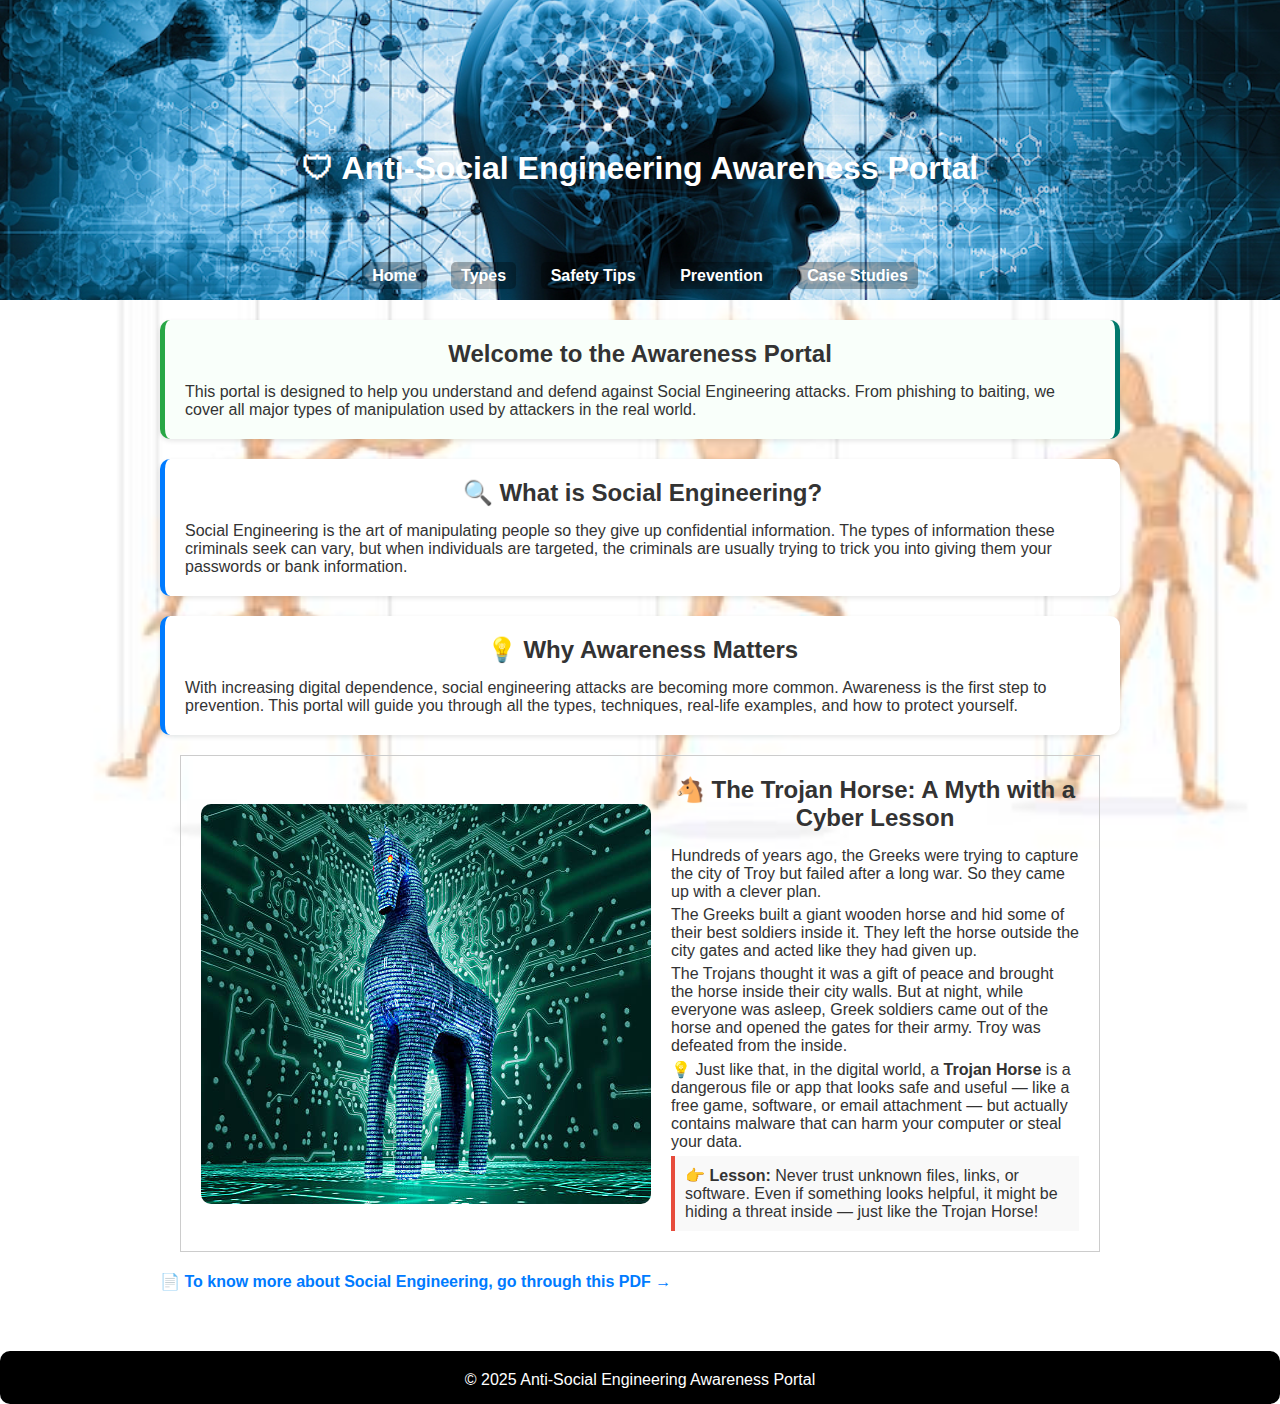
<file: index.html>
<!DOCTYPE html>
<html lang="en">
<head>
  <meta charset="UTF-8" />
  <meta name="viewport" content="width=device-width, initial-scale=1.0"/>
  <title>Anti-Social Engineering Awareness</title>
  <link rel="stylesheet" href="style.css">
</head>
<body>
  <body style="background-image: url('istockphoto-1452650202-612x612.jpg'); background-size: cover; background-repeat: no-repeat; background-attachment: fixed;"></body>

  <header>
    <div class="header-container">
      <h1>🛡 Anti-Social Engineering Awareness Portal</h1>
      <nav>
        <a href="index.html">Home</a>
        <a href="types.html">Types</a>
        <a href="tips.html">Safety Tips</a>
        <a href="prevention.html">Prevention</a>
        <a href="case-studies.html">Case Studies</a>
      </nav>
    </div>
  </header>

  <main>

    <section class="highlight">
      <h2>Welcome to the Awareness Portal</h2>
      <p>This portal is designed to help you understand and defend against Social Engineering attacks. From phishing to baiting, we cover all major types of manipulation used by attackers in the real world.</p>
    </section>

    <section>
      <h2>🔍 What is Social Engineering?</h2>
      <p>Social Engineering is the art of manipulating people so they give up confidential information. The types of information these criminals seek can vary, but when individuals are targeted, the criminals are usually trying to trick you into giving them your passwords or bank information.</p>
    </section>

    <section>
      <h2>💡 Why Awareness Matters</h2>
      <p>With increasing digital dependence, social engineering attacks are becoming more common. Awareness is the first step to prevention. This portal will guide you through all the types, techniques, real-life examples, and how to protect yourself.</p>
    </section>
    <div style="display: flex; align-items: center; justify-content: center; gap: 20px; border: 1px solid #ccc; padding: 20px; margin: 20px;">
  <!-- Image on Left -->
  <img src="istockphoto-546179030-612x612.jpg" alt="Trojan Horse" style="width: 450px; height: 400px; border-radius: 10px;">

  <!-- Story on Right -->
  <div>
    <h2>🐴 The Trojan Horse: A Myth with a Cyber Lesson</h2>
    <p>
      Hundreds of years ago, the Greeks were trying to capture the city of Troy but failed after a long war. So they came up with a clever plan. 
    </p>
    <p>
      The Greeks built a giant wooden horse and hid some of their best soldiers inside it. They left the horse outside the city gates and acted like they had given up.
    </p>
    <p>
      The Trojans thought it was a gift of peace and brought the horse inside their city walls. But at night, while everyone was asleep, Greek soldiers came out of the horse and opened the gates for their army. Troy was defeated from the inside.
    </p>
    <p>
      💡 Just like that, in the digital world, a <strong>Trojan Horse</strong> is a dangerous file or app that looks safe and useful — like a free game, software, or email attachment — but actually contains malware that can harm your computer or steal your data.
    </p>
    <p style="background-color: #f9f9f9; padding: 10px; border-left: 4px solid #e74c3c;">
      👉 <strong>Lesson:</strong> Never trust unknown files, links, or software. Even if something looks helpful, it might be hiding a threat inside — just like the Trojan Horse!
    </p>
  </div>
</div>
<p style="margin-top: 15px;">
      📄 <a href="https://drive.google.com/file/d/1vCGUkX7ETgvLa_C9ic37fzAnAx7tzT28/view?usp=sharing" target="_blank" style="color: #007bff; text-decoration: none; font-weight: bold;">
        To know more about Social Engineering, go through this PDF →
      </a>
    </p>
  </div>
</div>

  </main>

  <footer>
    <p>&copy; 2025 Anti-Social Engineering Awareness Portal</p>
  </footer>

</body>
</html>
</file>
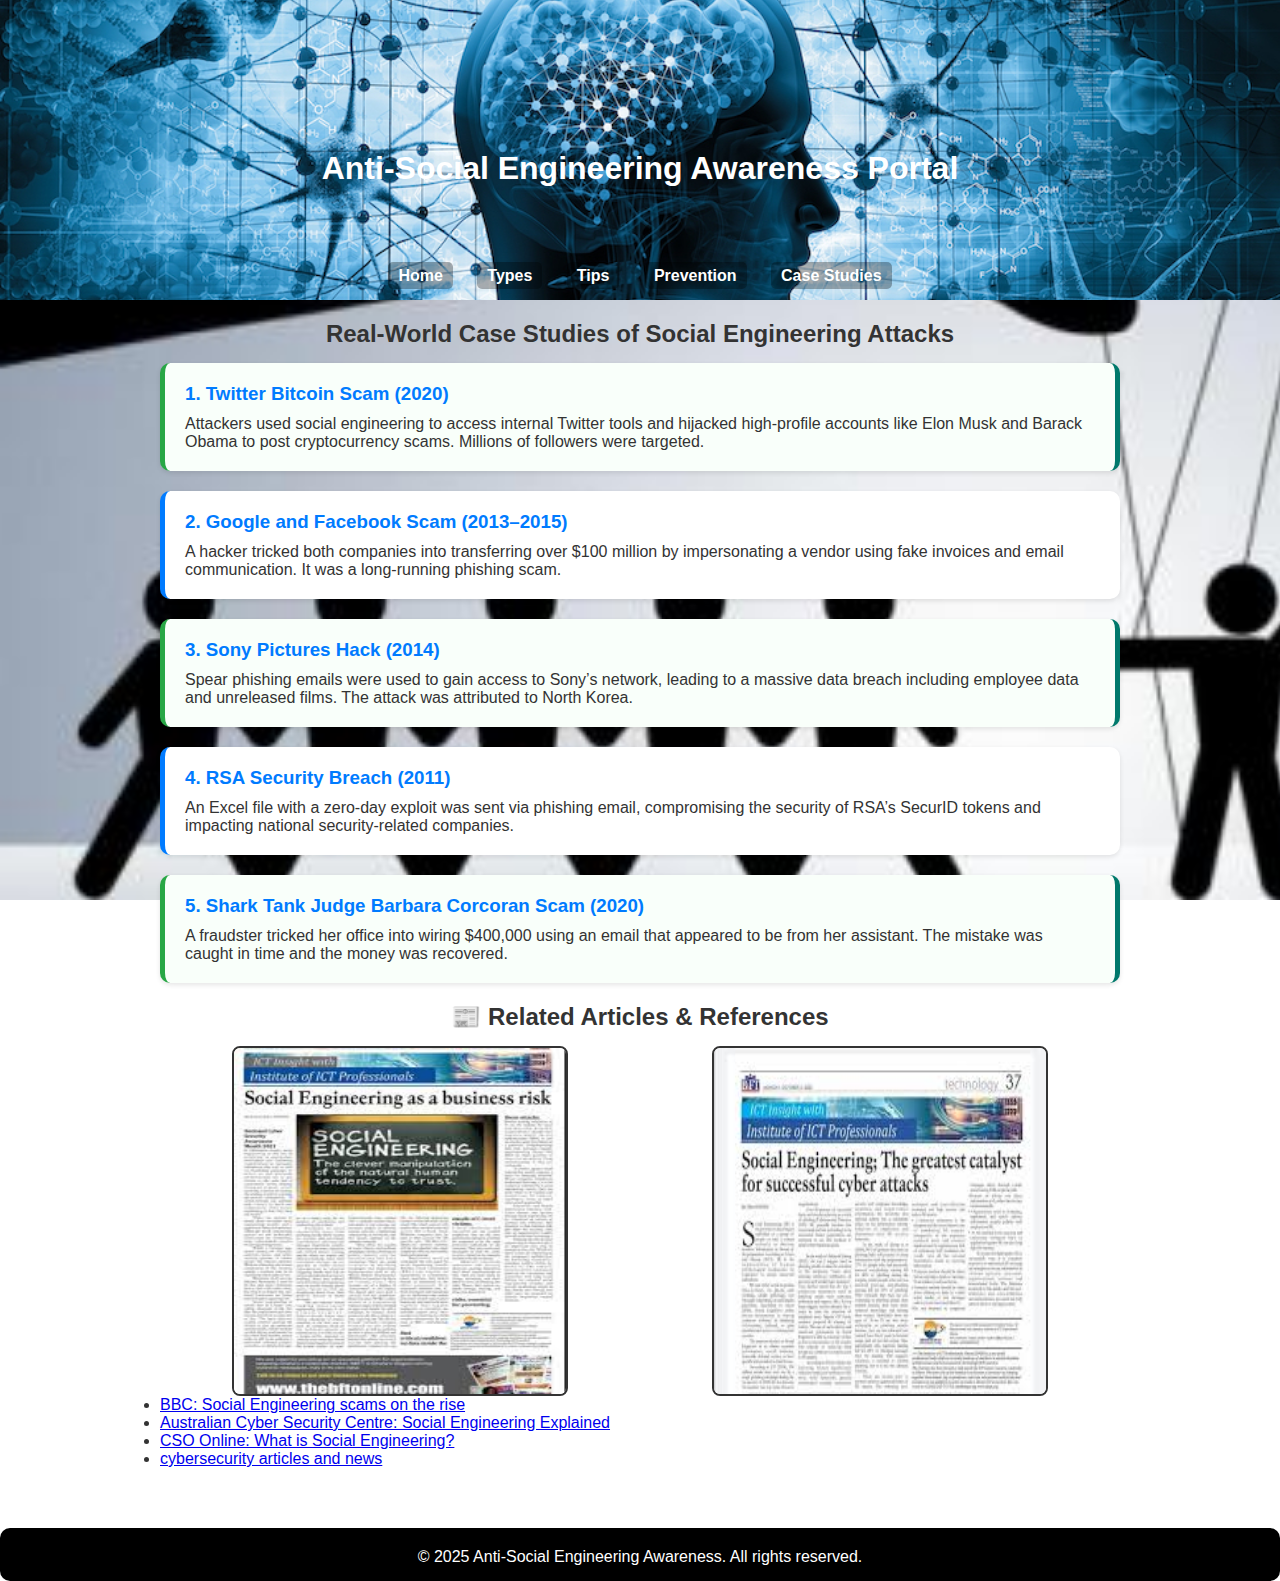
<file: case-studies.html>
<!DOCTYPE html>
<html lang="en">
<head>
  <meta charset="UTF-8" />
  <meta name="viewport" content="width=device-width, initial-scale=1.0"/>
  <title>Case Studies - Anti-Social Engineering Portal</title>
  <link rel="stylesheet" href="style.css" />
</head>
<body>
  <body style="background-image: url('index.jpeg'); background-size: cover; background-repeat: no-repeat; background-attachment: fixed;"></body>
  <header>
    <h1>Anti-Social Engineering Awareness Portal</h1>
    <nav>
      <a href="index.html">Home</a>
      <a href="types.html">Types</a>
      <a href="tips.html">Tips</a>
      <a href="prevention.html">Prevention</a>
      <a href="case-studies.html">Case Studies</a>
    </nav>
  </header>

  <main>
    <h2>Real-World Case Studies of Social Engineering Attacks</h2>

    <section class="highlight">
      <h3>1. Twitter Bitcoin Scam (2020)</h3>
      <p>Attackers used social engineering to access internal Twitter tools and hijacked high-profile accounts like Elon Musk and Barack Obama to post cryptocurrency scams. Millions of followers were targeted.</p>
    </section>

    <section>
      <h3>2. Google and Facebook Scam (2013–2015)</h3>
      <p>A hacker tricked both companies into transferring over $100 million by impersonating a vendor using fake invoices and email communication. It was a long-running phishing scam.</p>
    </section>

    <section class="highlight">
      <h3>3. Sony Pictures Hack (2014)</h3>
      <p>Spear phishing emails were used to gain access to Sony’s network, leading to a massive data breach including employee data and unreleased films. The attack was attributed to North Korea.</p>
    </section>

    <section>
      <h3>4. RSA Security Breach (2011)</h3>
      <p>An Excel file with a zero-day exploit was sent via phishing email, compromising the security of RSA’s SecurID tokens and impacting national security-related companies.</p>
    </section>

    <section class="highlight">
      <h3>5. Shark Tank Judge Barbara Corcoran Scam (2020)</h3>
      <p>A fraudster tricked her office into wiring $400,000 using an email that appeared to be from her assistant. The mistake was caught in time and the money was recovered.</p>
    </section>
    <div class="box">
  <h2>📰 Related Articles & References</h2>
  <div class="box">
  <div style="display: flex; justify-content: space-around; flex-wrap: wrap;">
    <img src="images.jpeg" alt="Newspaper Cutting 1" style="width: 35%; height: 350px; border: 2px solid #333; border-radius: 8px;">
    <img src="images (1).jpeg" alt="Newspaper Cutting 2" style="width: 35%; height: 350px; border: 2px solid #333; border-radius: 8px;">
  </div>
</div>

  <ul>
    <li><a href="https://gatefy.com/blog/real-and-famous-cases-social-engineering-attacks/">BBC: Social Engineering scams on the rise</a></li>
    <li><a href="https://thehackernews.com/search/label/social%20engineering" target="_blank">Australian Cyber Security Centre: Social Engineering Explained</a></li>
    <li><a href="https://www.csoonline.com/article/2124681/what-is-social-engineering.html" target="_blank">CSO Online: What is Social Engineering?</a></li>
    <li><a href="https://www.mitnicksecurity.com/blog/tag/social-engineering" target="_blank">cybersecurity articles and news</a></li>
  </ul>
</div>

  </main>

  <footer>
    <p>&copy; 2025 Anti-Social Engineering Awareness. All rights reserved.</p>
  </footer>
</body>
</html>
</file>
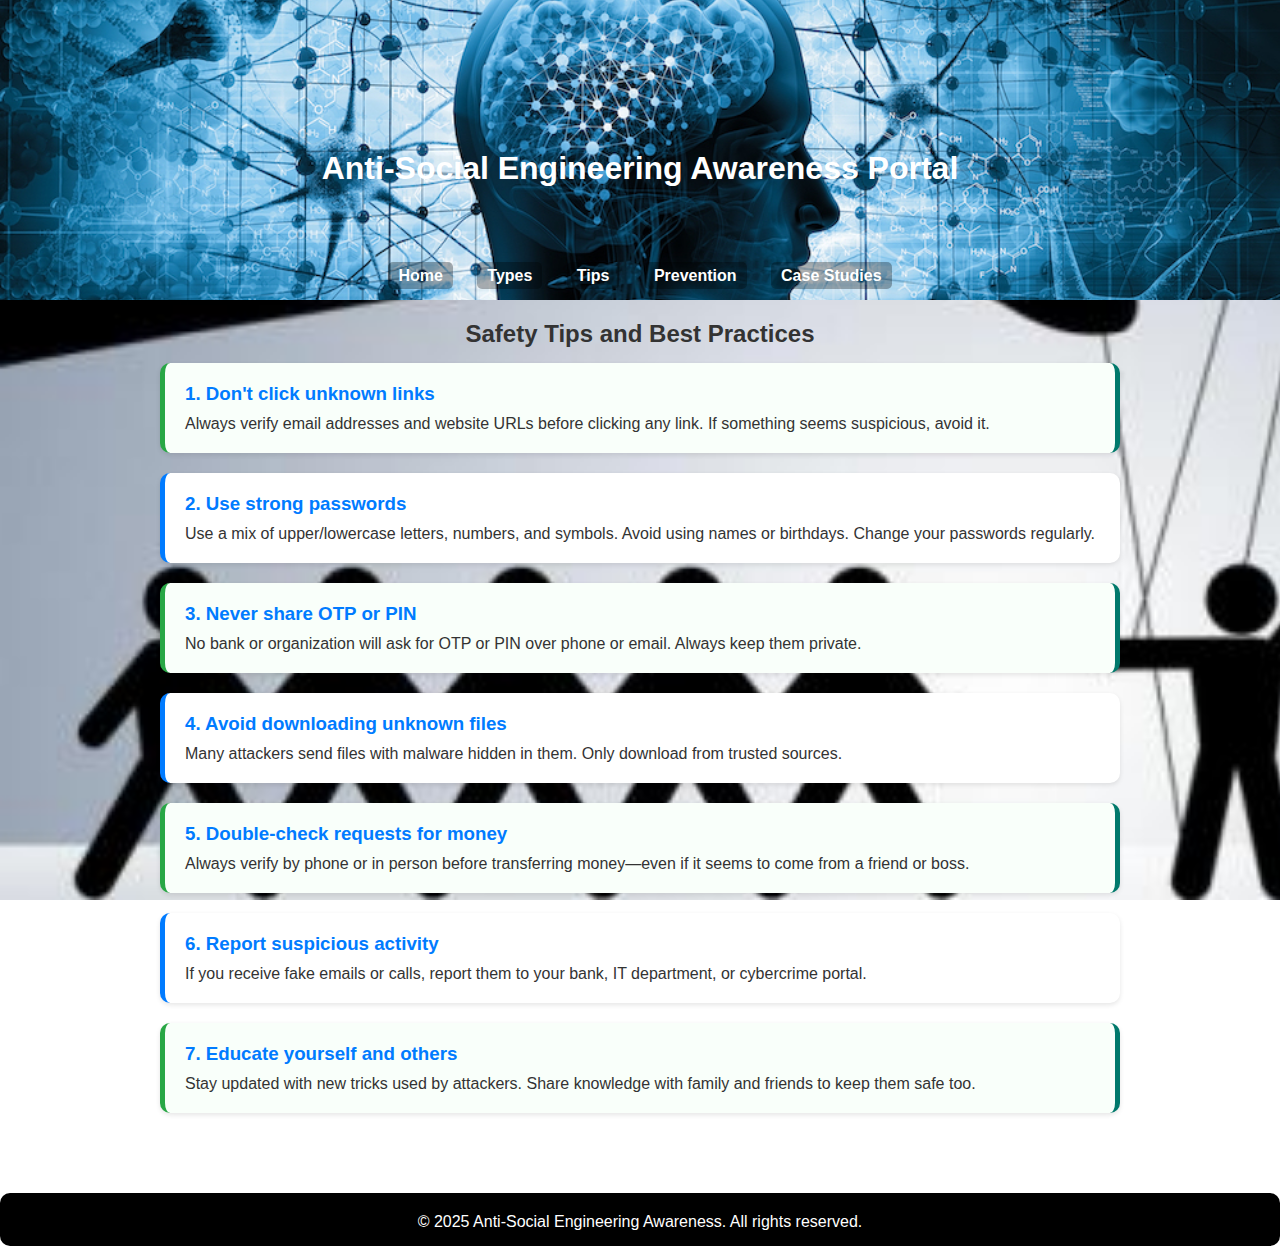
<file: tips.html>
<!DOCTYPE html>
<html lang="en">
<head>
  <meta charset="UTF-8" />
  <meta name="viewport" content="width=device-width, initial-scale=1.0"/>
  <title>Safety Tips - Anti-Social Engineering Portal</title>
  <link rel="stylesheet" href="style.css" />
</head>
<body>
  <body style="background-image: url('index.jpeg'); background-size: cover; background-repeat: no-repeat; background-attachment: fixed;"></body>
  <header>
    <h1>Anti-Social Engineering Awareness Portal</h1>
    <nav>
      <a href="index.html">Home</a>
      <a href="types.html">Types</a>
      <a href="tips.html">Tips</a>
      <a href="prevention.html">Prevention</a>
      <a href="case-studies.html">Case Studies</a>
    </nav>
  </header>

  <main>
    <h2>Safety Tips and Best Practices</h2>

    <section class="highlight">
      <h3>1. Don't click unknown links</h3>
      <p>Always verify email addresses and website URLs before clicking any link. If something seems suspicious, avoid it.</p>
    </section>

    <section>
      <h3>2. Use strong passwords</h3>
      <p>Use a mix of upper/lowercase letters, numbers, and symbols. Avoid using names or birthdays. Change your passwords regularly.</p>
    </section>

    <section class="highlight">
      <h3>3. Never share OTP or PIN</h3>
      <p>No bank or organization will ask for OTP or PIN over phone or email. Always keep them private.</p>
    </section>

    <section>
      <h3>4. Avoid downloading unknown files</h3>
      <p>Many attackers send files with malware hidden in them. Only download from trusted sources.</p>
    </section>

    <section class="highlight">
      <h3>5. Double-check requests for money</h3>
      <p>Always verify by phone or in person before transferring money—even if it seems to come from a friend or boss.</p>
    </section>

    <section>
      <h3>6. Report suspicious activity</h3>
      <p>If you receive fake emails or calls, report them to your bank, IT department, or cybercrime portal.</p>
    </section>

    <section class="highlight">
      <h3>7. Educate yourself and others</h3>
      <p>Stay updated with new tricks used by attackers. Share knowledge with family and friends to keep them safe too.</p>
    </section>
  </main>

  <footer>
    <p>&copy; 2025 Anti-Social Engineering Awareness. All rights reserved.</p>
  </footer>
</body>
</html>
</file>
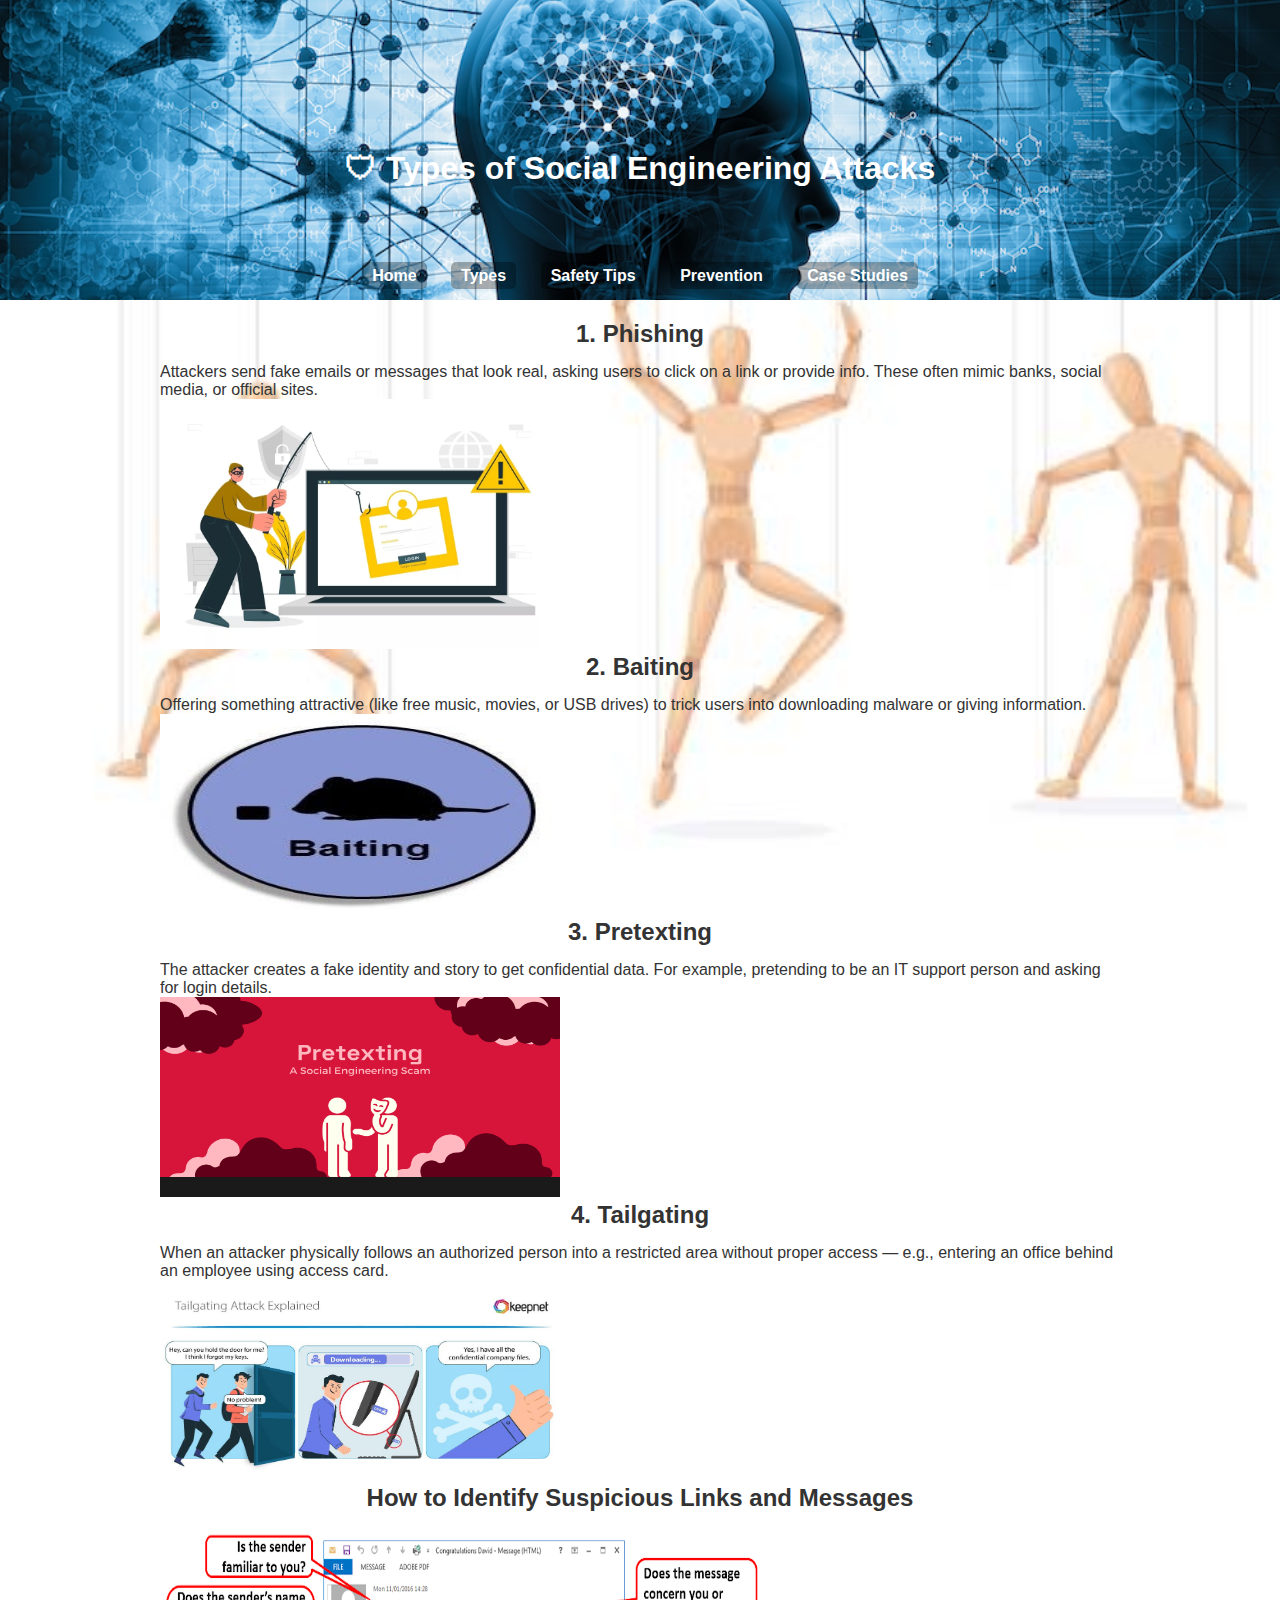
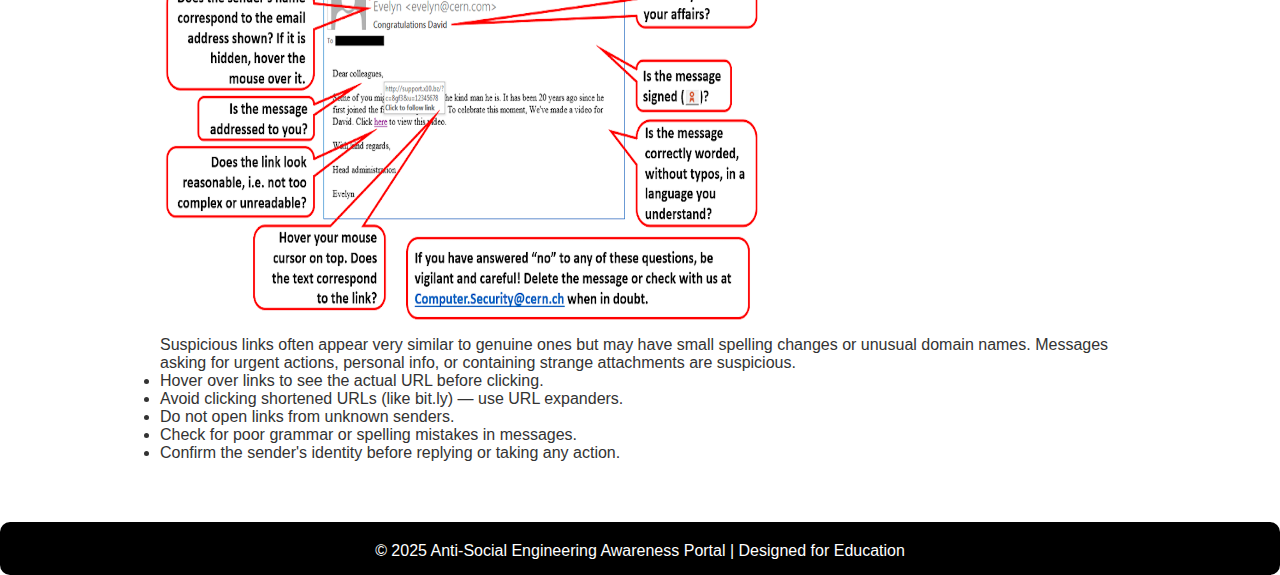
<file: types.html>
<!DOCTYPE html>
<html lang="en">
<head>
  <meta charset="UTF-8" />
  <title>Types of Social Engineering Attacks</title>
  <link rel="stylesheet" href="style.css" />
</head>
<body>
  <body style="background-image: url('istockphoto-1452650202-612x612.jpg'); background-size: cover; background-repeat: no-repeat; background-attachment: fixed;"></body>
  <header>
    <h1>🛡 Types of Social Engineering Attacks</h1>
    <nav>
      <a href="index.html">Home</a>
      <a href="types.html">Types</a>
      <a href="tips.html">Safety Tips</a>
      <a href="prevention.html">Prevention</a>
      <a href="case-studies.html">Case Studies</a>
    </nav>
  </header>

  <main>
    <div class="section-box">
      <h2>1. Phishing</h2>
      <p>
        Attackers send fake emails or messages that look real, asking users to click on a
        link or provide info. These often mimic banks, social media, or official sites.
      </p>
      <img src="phishing-security-freepik1170x658v4.webp" alt="Phishing Attack" style="width: 400px; height: 250px; ">
    </div>

    <div class="section-box">
      <h2>2. Baiting</h2>
      <p>
        Offering something attractive (like free music, movies, or USB drives) to trick users
        into downloading malware or giving information.
      </p>
      <img src="0_Vt6Zxd1Nxj6u3mIt.jpg" alt="Baiting Attack" style="width: 400px;height: 200px;"/>
    </div>

    <div class="section-box">
      <h2>3. Pretexting</h2>
      <p>
        The attacker creates a fake identity and story to get confidential data. For example,
        pretending to be an IT support person and asking for login details.
      </p>
      <img src="pretexting-feat-image.webp" alt="Pretexting Attack"style="width: 400px;height: 200px;" />
    </div>

    <div class="section-box">
      <h2>4. Tailgating</h2>
      <p>
        When an attacker physically follows an authorized person into a restricted area without
        proper access — e.g., entering an office behind an employee using access card.
      </p>
      <img src="How_a_Tailgating_Attack_Works_0d9ccdad5c_aa71e26b7a.jpeg" alt="Tailgating Attack"style="width: 400px;height: 200px;" />
    </div>

   <div class="box">
  <h2>How to Identify Suspicious Links and Messages</h2>
  <img src="SecInfo1.png" alt="Suspicious Links" style="width: 600px;height: 400px; margin: right;" />
  
    </div>
  <p>
    Suspicious links often appear very similar to genuine ones but may have small spelling changes or unusual domain names.
    Messages asking for urgent actions, personal info, or containing strange attachments are suspicious.
  </p>
  <ul>
    <li> Hover over links to see the actual URL before clicking.</li>
    <li> Avoid clicking shortened URLs (like bit.ly) — use URL expanders.</li>
    <li> Do not open links from unknown senders.</li>
    <li> Check for poor grammar or spelling mistakes in messages.</li>
    <li> Confirm the sender's identity before replying or taking any action.</li>
  </ul>
</div>


  </main>

  <footer>
    <p>&copy; 2025 Anti-Social Engineering Awareness Portal | Designed for Education</p>
  </footer>
</body>
</html>
</file>
<file: style.css>
/* Reset some default margins and paddings */
* {
  margin: 0;
  padding: 0;
  box-sizing: border-box;
}
body {
  font-family: 'Segoe UI', 'Gill Sans', 'Gill Sans MT', Calibri, 'Trebuchet MS', sans-serif;
  margin: 0;
  padding: 0;
  background-color:white;
  color: #333;
}

/* Header with background image */
header {
  background-image: url('sp_visual.jpg'); /* Replace with your image path */
  background-size: cover;
  background-position: center;
  color: white;
  text-align: center;
  padding: 50px 20px;
  height: 300px;
}
h1{
  font-family:'Gill Sans', 'Gill Sans MT', Calibri, 'Trebuchet MS', sans-serif;
  margin-top: 100px;
  font-size: xx-large;
  font-weight: bolder;

}

nav {
  margin-top: 80px;
}

nav a {
  color: #fff;
  margin: 0 10px;
  text-decoration: none;
  font-weight: bold;
  background: rgba(0, 0, 0, 0.3);
  padding: 5px 10px;
  border-radius: 5px;
}

nav a:hover {
  text-decoration: underline;
}

main {
  padding: 20px;
}

section {
  margin-bottom: 30px;
  padding: 15px;
  background-color: aqua;
  border-radius: 10px;
  box-shadow: 0 2px 6px rgba(0,0,0,0.1);
}

section.highlight {
  background-color: aqua;
  border-left: 5px solid #00796b;
  border-right: 5px solid #00796b;
}

footer {
  text-align: center;
  background-color: #004466;
  color: white;
  padding: 10px;
  margin-top: 20px;
}

/* Main section */
main {
  max-width: 1000px;
  margin: auto;
}

/* Box sections */
section {
  background-color: #ffffff;
  padding: 20px;
  margin-bottom: 20px;
  border-left: 5px solid #007BFF;
  border-radius: 10px;
  box-shadow: 0 2px 5px rgba(0,0,0,0.1);
}

section.highlight {
  border-left: 5px solid #28a745;
  background-color: #f9fffa;
}

h2 {
  text-align: center;
  margin-bottom: 30px;
  color: #222;
}

h3 {
  color: #007BFF;
  margin-bottom: 10px;
}

p {
  font-size: 16px;
  margin-top: 5px;
}
box {
  background-color: #f9f9f9;
  padding: 20px;
  border-radius: 10px;
  box-shadow: 0 2px 5px rgba(0,0,0,0.1);
  margin-bottom: 20px;
  p {
    font-size: 16px;
    line-height: 1.5;
    color: #555;
  }
}
/* Footer */
footer {
  text-align: center;
  margin-top: 40px;
  padding: 15px;
  background-color: black;
  color: #fff;
  border-radius: 10px;
  font-size: 14px;
}
box {
  background-color: #f9f9f9;
  padding: 20px;
  border-radius: 10px;
  box-shadow: 0 2px 5px rgba(0,0,0,0.1);
  margin-bottom: 20px;
}
h2 {
  color: #333;
  margin-bottom: 15px;
  text-align: center;
}
</file>
